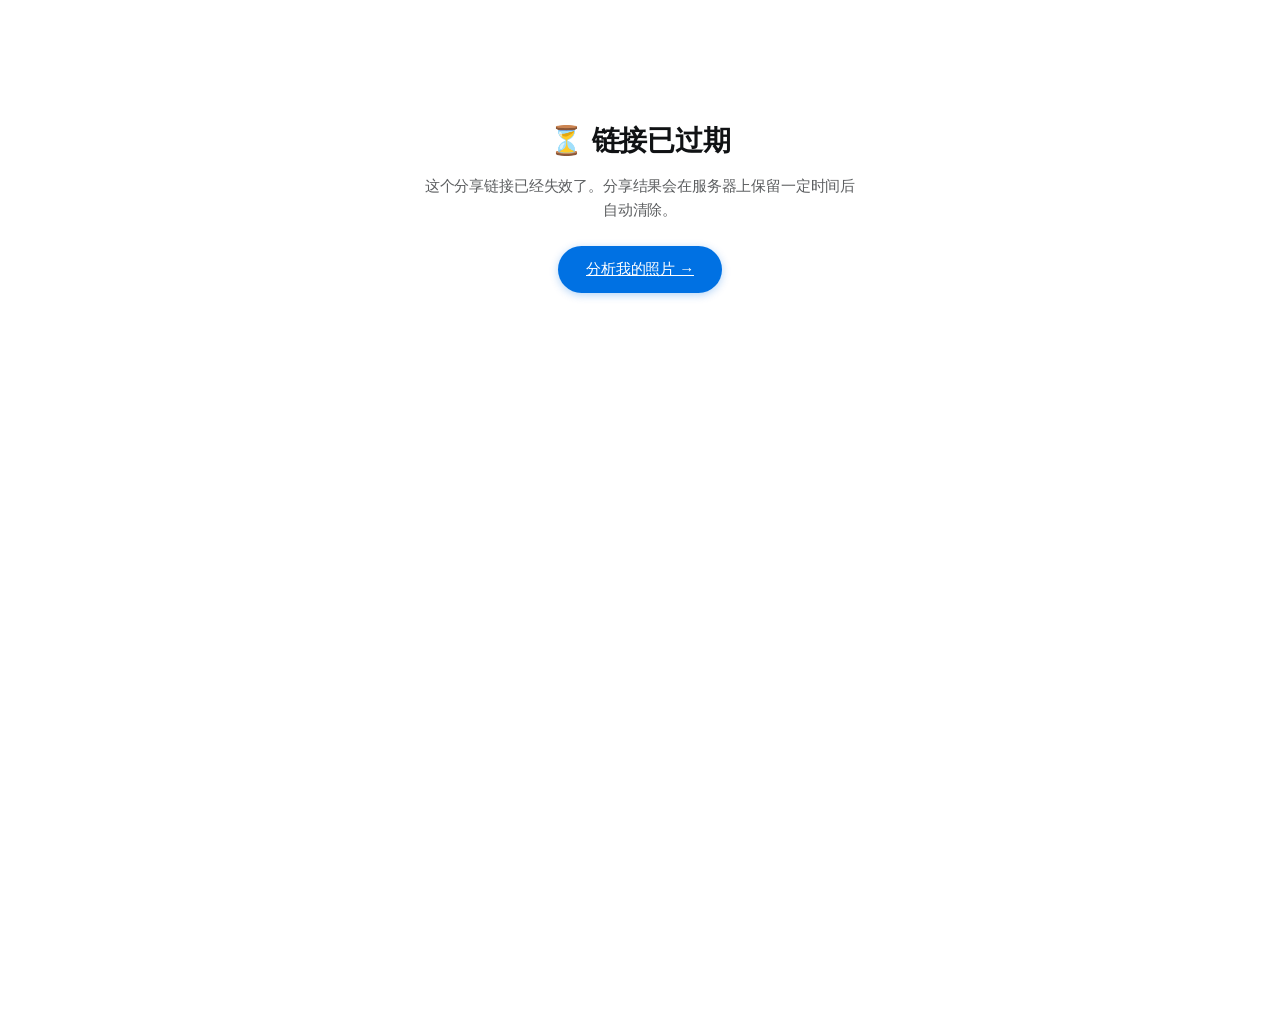
<file: templates/share_expired.html>
<!DOCTYPE html>
<html lang="zh-CN">
<head>
    <meta charset="UTF-8">
    <meta name="viewport" content="width=device-width, initial-scale=1.0">
    <title>链接已过期 — PhotoLens</title>
    <link rel="stylesheet" href="/static/css/style.css">
    <style>
        .expired-page { max-width: 480px; margin: 120px auto; text-align: center; padding: 0 24px; }
        .expired-page h1 { font-size: 28px; font-weight: 700; margin-bottom: 12px; }
        .expired-page p { color: var(--text-secondary); font-size: 15px; line-height: 1.6; margin-bottom: 24px; }
    </style>
</head>
<body>
<div class="expired-page">
    <h1>⏳ 链接已过期</h1>
    <p>这个分享链接已经失效了。分享结果会在服务器上保留一定时间后自动清除。</p>
    <a href="/" class="btn btn-primary">分析我的照片 →</a>
</div>
</body>
</html>
</file>
<file: static/css/style.css>
/* ============================================================
   PhotoLens — Apple-Inspired Design System
   Typography: SF Pro · Palette: #1d1d1f / #f5f5f7 / #fff
   ============================================================ */

*, *::before, *::after { box-sizing: border-box; margin: 0; padding: 0; }

:root {
    --bg: oklch(1 0 0);
    --bg-alt: oklch(0.97 0.003 260);
    --surface: oklch(1 0 0);
    --surface-alt: oklch(0.98 0.003 260);
    --text: oklch(0.18 0.005 260);
    --text-secondary: oklch(0.48 0.005 260);
    --text-tertiary: oklch(0.72 0.005 260);
    --border: oklch(0.85 0.005 260);
    --border-light: oklch(0.92 0.003 260);
    --shadow-sm: 0 1px 3px rgba(0,0,0,0.04), 0 1px 2px rgba(0,0,0,0.06);
    --shadow-md: 0 4px 16px rgba(0,0,0,0.06), 0 2px 6px rgba(0,0,0,0.04);
    --shadow-lg: 0 8px 32px rgba(0,0,0,0.08), 0 3px 10px rgba(0,0,0,0.04);
    --shadow-xl: 0 20px 60px rgba(0,0,0,0.10), 0 8px 20px rgba(0,0,0,0.06);
    --blue: #0071e3;
    --blue-hover: #0077ed;
    --blue-light: #e8f2fd;
    --green: #34c759;
    --green-light: #e8f8ed;
    --amber: #ff9f0a;
    --amber-light: #fef5e7;
    --red: #ff3b30;
    --red-light: #fce8e6;
    --purple: #af52de;
    --purple-light: #f5edfc;
    --gradient-hero: linear-gradient(180deg, #f5f5f7 0%, #ffffff 100%);
    --radius-sm: 12px;
    --radius-md: 18px;
    --radius-lg: 18px;
    --radius-xl: 20px;
    --font-display: -apple-system, "SF Pro Display", "Helvetica Neue", "PingFang SC", "Microsoft YaHei", sans-serif;
    --font-body: -apple-system, "SF Pro Text", "Helvetica Neue", "PingFang SC", "Microsoft YaHei", sans-serif;
    --transition: 0.35s cubic-bezier(0.25, 0.1, 0.25, 1);
    --transition-fast: 0.2s cubic-bezier(0.25, 0.1, 0.25, 1);
}

html { font-size: 16px; scroll-behavior: smooth; -webkit-font-smoothing: antialiased; -moz-osx-font-smoothing: grayscale; }

body {
    font-family: var(--font-body);
    background: var(--bg);
    color: var(--text);
    min-height: 100vh;
    line-height: 1.5;
    letter-spacing: -0.01em;
}

/* ===== Hero Header ===== */
.header {
    text-align: center;
    padding: 80px 24px 60px;
    background: var(--gradient-hero);
    border-bottom: 1px solid var(--border-light);
}

.header .logo {
    display: inline-flex;
    align-items: center;
    justify-content: center;
    gap: 10px;
    margin-bottom: 16px;
}

.header .logo svg {
    width: 36px; height: 36px;
    color: var(--blue);
}

.header .logo span {
    font-family: var(--font-display);
    font-size: 32px;
    font-weight: 700;
    letter-spacing: -0.03em;
    color: var(--text);
}

.header .subtitle {
    font-family: var(--font-display);
    font-size: 17px;
    font-weight: 400;
    color: var(--text-secondary);
    letter-spacing: -0.01em;
    max-width: 700px;
    margin: 0 auto;
}

/* ===== Feature Strip ===== */
.feature-strip {
    display: flex;
    justify-content: center;
    flex-wrap: wrap;
    gap: 8px;
    padding: 0 24px 24px;
    max-width: 1100px;
    margin: 0 auto;
}

.feature-pill {
    font-family: var(--font-display);
    font-size: 13px;
    font-weight: 500;
    color: var(--text-secondary);
    padding: 6px 16px;
    border-radius: 980px;
    background: var(--bg-alt);
    border: 1px solid var(--border-light);
    letter-spacing: -0.01em;
    transition: all var(--transition-fast);
}

.feature-pill:hover {
    background: var(--blue-light);
    color: var(--blue);
    border-color: transparent;
}

/* ===== Main Layout ===== */
.main {
    max-width: 1100px;
    margin: 0 auto;
    padding: 0 24px 80px;
}

/* ===== Cards ===== */
.card {
    background: var(--surface);
    border-radius: var(--radius-lg);
    padding: 36px 40px;
    margin-bottom: 20px;
    box-shadow: var(--shadow-sm);
    border: 1px solid var(--border-light);
    transition: box-shadow var(--transition);
}

.card:hover { box-shadow: var(--shadow-md); }
.hidden { display: none !important; }

/* ===== Buttons ===== */
.btn {
    display: inline-flex;
    align-items: center;
    gap: 8px;
    padding: 12px 28px;
    border: none;
    border-radius: 980px;
    font-family: var(--font-body);
    font-size: 15px;
    font-weight: 500;
    cursor: pointer;
    transition: all var(--transition-fast);
    letter-spacing: -0.01em;
}

.btn-primary {
    background: var(--blue);
    color: #fff;
    box-shadow: 0 2px 8px rgba(0,113,227,0.3);
}
.btn-primary:hover {
    background: var(--blue-hover);
    box-shadow: 0 4px 16px rgba(0,113,227,0.4);
    transform: translateY(-1px);
}

.btn-outline {
    background: var(--surface);
    color: var(--blue);
    border: 1px solid var(--border);
}
.btn-outline:hover {
    background: #f5f5f7;
    border-color: #c2c2c8;
}

.btn-sm { padding: 8px 20px; font-size: 13px; }
.btn-icon { display: flex; align-items: center; }

/* ===== Upload ===== */
.upload-card {
    padding: 0;
    overflow: hidden;
    background: var(--surface);
    box-shadow: var(--shadow-lg);
}

.drop-zone {
    display: flex;
    flex-direction: column;
    align-items: center;
    justify-content: center;
    padding: 72px 32px;
    cursor: pointer;
    transition: all var(--transition);
    border: 2px dashed var(--border);
    border-radius: var(--radius-lg);
    margin: 20px;
    background: var(--bg-alt);
}

.drop-zone:hover, .drop-zone.drag-over {
    border-color: var(--blue);
    background: var(--blue-light);
    transform: scale(1.005);
}

.drop-zone .drop-icon {
    margin-bottom: 20px;
    color: var(--blue);
    opacity: 0.6;
    transition: all var(--transition);
}

.drop-zone:hover .drop-icon { opacity: 1; transform: translateY(-4px); }

.drop-zone .drop-text {
    font-family: var(--font-display);
    font-size: 19px;
    font-weight: 500;
    color: var(--text);
    margin-bottom: 8px;
    letter-spacing: -0.01em;
}

.drop-zone .drop-hint {
    font-size: 14px;
    color: var(--text-tertiary);
}

.upload-preview { padding: 10px; text-align: center; }
.upload-preview.hidden { display: none; }

.upload-preview img {
    width: 100%;
    max-height: 440px;
    object-fit: contain;
    border-radius: var(--radius-md);
    background: #000;
}

.preview-actions {
    display: flex;
    justify-content: center;
    gap: 12px;
    margin-top: 20px;
}

/* ===== Loading ===== */
#loading-section {
    text-align: center;
    padding: 80px 24px;
    border: none;
    background: transparent;
    box-shadow: none;
}

.loading-spinner {
    width: 44px; height: 44px;
    border: 3px solid #e8e8ed;
    border-top-color: var(--blue);
    border-radius: 50%;
    animation: spin 0.7s linear infinite;
    margin: 0 auto 24px;
}
@keyframes spin { to { transform: rotate(360deg); } }

.loading-text {
    font-family: var(--font-display);
    font-size: 21px;
    font-weight: 600;
    color: var(--text);
    margin-bottom: 8px;
}

.loading-steps {
    display: flex;
    justify-content: center;
    gap: 20px;
}

.load-step {
    font-size: 13px;
    color: var(--text-tertiary);
    padding: 5px 16px;
    border-radius: 980px;
    background: var(--bg-alt);
    transition: all 0.4s;
}
.load-step.active { color: var(--blue); background: var(--blue-light); font-weight: 500; }
.load-step.done { color: var(--green); background: var(--green-light); }

/* ===== Results Toolbar ===== */
.result-toolbar {
    display: flex;
    justify-content: flex-end;
    margin-bottom: 20px;
    padding-bottom: 16px;
    border-bottom: 1px solid var(--border-light);
}

/* ===== Overall Score Card ===== */
.overall-card {
    background: var(--surface);
    box-shadow: var(--shadow-md);
}

.overall-layout {
    display: flex;
    align-items: center;
    gap: 48px;
}

.overall-score-ring {
    position: relative;
    width: 156px;
    height: 156px;
    flex-shrink: 0;
}

.score-ring { width: 100%; height: 100%; transform: rotate(-90deg); }

.ring-bg {
    fill: none;
    stroke: #f0f0f2;
    stroke-width: 10;
}

.ring-progress {
    fill: none;
    stroke: var(--blue);
    stroke-width: 10;
    stroke-linecap: round;
    stroke-dasharray: 326.73;
    stroke-dashoffset: 326.73;
    transition: stroke-dashoffset 1.4s cubic-bezier(0.25, 0.1, 0.25, 1);
}

.score-inner {
    position: absolute;
    inset: 0;
    display: flex;
    flex-direction: column;
    align-items: center;
    justify-content: center;
}

.score-number {
    font-family: var(--font-display);
    font-size: 44px;
    font-weight: 700;
    letter-spacing: -0.03em;
    line-height: 1;
}

.score-label {
    font-size: 13px;
    font-weight: 500;
    color: var(--text-tertiary);
    margin-top: 4px;
}

.overall-info h2 {
    font-family: var(--font-display);
    font-size: 28px;
    font-weight: 600;
    letter-spacing: -0.02em;
    color: var(--text);
    margin-bottom: 8px;
}

.overall-info > p {
    font-size: 17px;
    color: var(--text-secondary);
    line-height: 1.6;
    letter-spacing: -0.01em;
    max-width: 480px;
}

/* Recommendation Banner */
.rec-banner {
    margin-top: 16px;
    padding: 12px 18px;
    background: var(--blue-light);
    border-radius: var(--radius-sm);
    font-size: 14px;
    color: var(--blue);
    font-weight: 500;
    display: flex;
    align-items: center;
    gap: 8px;
    letter-spacing: -0.01em;
}
.rec-star { font-size: 16px; }

/* ===== Results Grid ===== */
.results-grid {
    display: grid;
    grid-template-columns: 0.85fr 1.15fr;
    gap: 20px;
}

.result-panel { margin-bottom: 0; padding: 28px 32px; }

.panel-title {
    font-family: var(--font-display);
    font-size: 17px;
    font-weight: 600;
    margin-bottom: 18px;
    padding-bottom: 14px;
    border-bottom: 1px solid var(--border-light);
    color: var(--text);
    letter-spacing: -0.01em;
}

/* ===== Image Container ===== */
.image-container {
    border-radius: var(--radius-md);
    overflow: hidden;
    background: #f0f0f2;
    border: 1px solid var(--border-light);
}

.image-container img {
    width: 100%;
    display: block;
    object-fit: contain;
    max-height: 360px;
}

/* ===== Before/After Slider ===== */
.slider-compare {
    position: relative;
    width: 100%;
    overflow: hidden;
    border-radius: var(--radius-md);
    background: #f0f0f2;
    border: 1px solid var(--border-light);
    user-select: none;
    -webkit-user-select: none;
    cursor: col-resize;
    margin-bottom: 12px;
}

.slider-compare-wrapper {
    position: relative;
    width: 100%;
    display: flex;
    align-items: stretch;
}

.slider-img {
    width: 100%;
    display: block;
    object-fit: contain;
    max-height: 400px;
}

.slider-clip {
    position: absolute;
    top: 0;
    left: 0;
    width: 50%;
    height: 100%;
    overflow: hidden;
    pointer-events: none;
}

.slider-img-after {
    position: absolute;
    top: 0;
    left: 0;
    width: auto;
    min-width: 100%;
    height: 100%;
    object-fit: cover;
}

.slider-handle {
    position: absolute;
    top: 0;
    bottom: 0;
    left: 50%;
    width: 4px;
    transform: translateX(-50%);
    cursor: col-resize;
    z-index: 10;
}

.slider-line {
    width: 3px;
    height: 100%;
    background: #fff;
    box-shadow: 0 0 12px rgba(0,0,0,0.2);
}

.slider-arrows {
    position: absolute;
    top: 50%;
    transform: translateY(-50%);
    width: 36px;
    height: 36px;
    background: oklch(0.2 0.005 260 / 0.85);
    border-radius: 50%;
    display: flex;
    align-items: center;
    justify-content: center;
    gap: 2px;
    box-shadow: 0 2px 12px rgba(0,0,0,0.1);
}

.slider-labels {
    display: flex;
    justify-content: space-between;
    font-size: 12px;
    color: var(--text-tertiary);
    font-weight: 500;
    padding: 0 4px;
    margin-bottom: 18px;
}

/* ===== Intensity Control ===== */
.intensity-control {
    margin-bottom: 18px;
}

.intensity-header {
    display: flex;
    justify-content: space-between;
    margin-bottom: 8px;
}

.intensity-label {
    font-size: 13px;
    color: var(--text-secondary);
    font-weight: 500;
}

.intensity-value {
    font-size: 13px;
    color: var(--blue);
    font-weight: 600;
}

.intensity-slider {
    width: 100%;
    height: 4px;
    -webkit-appearance: none;
    appearance: none;
    background: #e8e8ed;
    border-radius: 2px;
    outline: none;
    cursor: pointer;
}

.intensity-slider::-webkit-slider-thumb {
    -webkit-appearance: none;
    width: 22px;
    height: 22px;
    background: #fff;
    border-radius: 50%;
    cursor: pointer;
    border: 2px solid var(--blue);
    box-shadow: 0 2px 8px rgba(0,0,0,0.1);
    transition: all var(--transition-fast);
}

.intensity-slider::-webkit-slider-thumb:hover {
    transform: scale(1.1);
}

/* ===== Style Tabs ===== */
.style-tabs {
    display: flex;
    flex-wrap: wrap;
    gap: 8px;
    margin-bottom: 10px;
}

.style-tab {
    padding: 9px 16px;
    text-align: center;
    border: 1px solid var(--border);
    border-radius: 980px;
    background: var(--surface);
    color: var(--text);
    cursor: pointer;
    font-size: 13px;
    font-weight: 500;
    transition: all var(--transition-fast);
    font-family: var(--font-body);
    letter-spacing: -0.01em;
}

.style-tab:hover {
    background: var(--bg-alt);
    border-color: #c2c2c8;
}

.style-tab.active {
    background: var(--blue);
    border-color: var(--blue);
    color: #fff;
    box-shadow: 0 2px 8px rgba(0,113,227,0.3);
}

.style-tab.recommended {
    border-color: var(--green);
}

.style-tab .rec-badge {
    display: inline-block;
    background: var(--green);
    color: #fff;
    font-size: 10px;
    padding: 1px 6px;
    border-radius: 980px;
    margin-left: 6px;
    font-weight: 600;
}

.style-desc {
    font-size: 13px;
    color: var(--text-tertiary);
    margin-bottom: 14px;
    line-height: 1.5;
}

/* ===== Dimension Scores ===== */
.dimensions-list {
    display: flex;
    flex-direction: column;
    gap: 8px;
}

.dimension-item {
    background: var(--bg-alt);
    border-radius: var(--radius-sm);
    padding: 14px 16px;
    border: 1px solid transparent;
    transition: all var(--transition-fast);
    animation: fadeInUp 0.5s ease both;
}

.dimension-item:hover {
    border-color: var(--border-light);
    box-shadow: var(--shadow-sm);
    transform: translateX(2px);
}

.dimension-header {
    display: flex;
    align-items: center;
    justify-content: space-between;
    margin-bottom: 6px;
}

.dim-name-group {
    display: flex;
    align-items: center;
    gap: 8px;
}

.dim-name {
    font-size: 13px;
    font-weight: 600;
    color: var(--text);
}

.dim-level {
    font-size: 10px;
    padding: 2px 8px;
    border-radius: 980px;
    font-weight: 600;
}

.dim-weight {
    font-size: 10px;
    color: var(--text-tertiary);
}

.dim-score {
    font-family: var(--font-display);
    font-size: 20px;
    font-weight: 700;
    letter-spacing: -0.02em;
}

.dim-bar-bg {
    height: 4px;
    background: #e8e8ed;
    border-radius: 2px;
    overflow: hidden;
    margin-bottom: 6px;
}

.dim-bar-fill {
    height: 100%;
    border-radius: 2px;
    width: 0%;
    transition: width 1.2s cubic-bezier(0.25, 0.1, 0.25, 1);
}

.dim-feedback {
    font-size: 12px;
    color: var(--text-tertiary);
    line-height: 1.5;
}

/* Breakdown toggle */
.dim-breakdown-toggle {
    font-size: 11px;
    color: var(--blue);
    cursor: pointer;
    background: none;
    border: none;
    padding: 2px 0;
    font-family: var(--font-body);
    font-weight: 500;
}

.dim-breakdown-toggle:hover { opacity: 0.7; }

.dim-breakdown {
    display: none;
    margin-top: 10px;
    padding-top: 10px;
    border-top: 1px solid var(--border-light);
    font-size: 11px;
}

.dim-breakdown.open { display: block; }

.breakdown-item {
    display: flex;
    justify-content: space-between;
    align-items: center;
    padding: 3px 0;
    color: var(--text-secondary);
}

.breakdown-item .bd-label { color: var(--text-tertiary); }
.breakdown-item .bd-value { font-weight: 600; font-variant-numeric: tabular-nums; }
.breakdown-item .bd-ok { color: var(--green); margin-left: 4px; font-size: 10px; font-weight: 600; }
.breakdown-item .bd-warn { color: var(--amber); margin-left: 4px; font-size: 10px; font-weight: 600; }
.breakdown-item .bd-detail { font-size: 10px; color: var(--text-tertiary); display: block; }

/* ===== Histogram ===== */
.histogram-section { margin-top: 20px; }

.subsection-title {
    font-family: var(--font-display);
    font-size: 14px;
    font-weight: 600;
    color: var(--text);
    margin-bottom: 12px;
    padding-bottom: 10px;
    border-bottom: 1px solid var(--border-light);
    letter-spacing: -0.01em;
}

.histogram-compare {
    display: grid;
    grid-template-columns: 1fr 1fr;
    gap: 10px;
}

.histogram-box {
    border-radius: var(--radius-sm);
    background: var(--bg-alt);
    padding: 10px;
}

.histogram-label {
    font-size: 10px;
    color: var(--text-tertiary);
    margin-bottom: 6px;
    text-align: center;
    font-weight: 500;
    text-transform: uppercase;
    letter-spacing: 0.04em;
}

.histogram-box img {
    width: 100%;
    display: block;
    border-radius: 4px;
}

/* ===== Error ===== */
#error-section {
    text-align: center;
    padding: 64px 24px;
    border: none;
    background: transparent;
    box-shadow: none;
}

.error-icon {
    width: 56px;
    height: 56px;
    border-radius: 50%;
    background: var(--red-light);
    color: var(--red);
    font-size: 26px;
    font-weight: 600;
    display: flex;
    align-items: center;
    justify-content: center;
    margin: 0 auto 16px;
}

.error-text {
    font-family: var(--font-display);
    font-size: 21px;
    font-weight: 600;
    color: var(--text);
    margin-bottom: 8px;
}

.error-detail {
    font-size: 15px;
    color: var(--text-tertiary);
    margin-bottom: 24px;
    max-width: 480px;
    margin-left: auto;
    margin-right: auto;
}

/* ===== Entertainment Section ===== */
.entertainment-card {
    margin-top: 0;
    background: var(--bg-alt);
}

.entertainment-card .panel-title {
    border-bottom: 1px solid var(--border-light);
}

/* Mood Banner */
.mood-banner {
    display: flex;
    align-items: center;
    gap: 16px;
    padding: 20px;
    background: #fff;
    border-radius: var(--radius-md);
    margin-bottom: 16px;
    box-shadow: var(--shadow-sm);
    border: 1px solid var(--border-light);
}

.mood-emoji { font-size: 40px; }

.mood-info {
    display: flex;
    flex-direction: column;
}

.mood-name {
    font-family: var(--font-display);
    font-size: 20px;
    font-weight: 600;
    color: var(--text);
    letter-spacing: -0.01em;
}

.mood-music {
    font-size: 13px;
    color: var(--text-tertiary);
    margin-top: 2px;
}

.mood-phrase {
    font-size: 15px;
    color: var(--text-secondary);
    margin-bottom: 20px;
    padding: 0 4px;
    line-height: 1.6;
    font-style: italic;
}

/* Entertainment Grid */
.entertainment-grid {
    display: grid;
    grid-template-columns: 1fr 1fr;
    gap: 16px;
}

.mbti-card, .audience-card {
    padding: 20px 0;
    border-top: 1px solid var(--border-light);
}

.mbti-card:first-child { border-top: none; padding-top: 0; }

.mbti-header, .audience-header {
    display: flex;
    align-items: center;
    gap: 14px;
    margin-bottom: 16px;
}

.mbti-badge {
    font-family: var(--font-display);
    font-size: 34px;
    font-weight: 800;
    letter-spacing: 3px;
    color: var(--blue);
}

.mbti-persona {
    display: block;
    font-family: var(--font-display);
    font-size: 17px;
    font-weight: 600;
    color: var(--text);
    letter-spacing: -0.01em;
}

.mbti-label, .audience-label {
    font-size: 12px;
    color: var(--text-tertiary);
    font-weight: 500;
}

.mbti-desc {
    font-size: 13px;
    color: var(--text-secondary);
    line-height: 1.7;
    margin-bottom: 14px;
}

/* MBTI Dimension Bars */
.mbti-dims {
    display: flex;
    flex-direction: column;
    gap: 8px;
    margin-bottom: 12px;
}

.mbti-dim-item {
    display: flex;
    align-items: center;
    gap: 8px;
    font-size: 11px;
}

.mbti-dim-letter {
    width: 26px;
    height: 26px;
    border-radius: 50%;
    font-weight: 800;
    font-size: 13px;
    display: flex;
    align-items: center;
    justify-content: center;
    background: var(--blue-light);
    color: var(--blue);
    flex-shrink: 0;
}

.mbti-dim-name { color: var(--text-secondary); min-width: 50px; }

.mbti-dim-bar-bg {
    flex: 1;
    height: 4px;
    background: #e8e8ed;
    border-radius: 2px;
    overflow: hidden;
}

.mbti-dim-bar-fill {
    height: 100%;
    border-radius: 2px;
    background: var(--blue);
    transition: width 1s ease;
}

.mbti-dim-choice {
    color: var(--blue);
    font-weight: 600;
    min-width: 48px;
    text-align: right;
}

.mbti-match {
    font-size: 12px;
    color: var(--text-tertiary);
    line-height: 1.7;
    padding-top: 12px;
    border-top: 1px solid var(--border-light);
}

.mbti-match strong { color: var(--amber); font-weight: 600; }

/* Audience Card */
.audience-category {
    font-family: var(--font-display);
    font-size: 17px;
    font-weight: 600;
    color: var(--blue);
    background: var(--blue-light);
    padding: 5px 14px;
    border-radius: 980px;
}

.audience-meta {
    font-size: 12px;
    color: var(--text-tertiary);
    margin-bottom: 10px;
}

.audience-traits {
    font-size: 14px;
    color: var(--text);
    font-weight: 600;
    margin-bottom: 8px;
}

.audience-interests {
    display: flex;
    flex-wrap: wrap;
    gap: 6px;
    margin-bottom: 12px;
}

.audience-interest-tag {
    font-size: 11px;
    padding: 4px 12px;
    border-radius: 980px;
    background: var(--bg-alt);
    color: var(--text-secondary);
    font-weight: 500;
}

.audience-usecase {
    font-size: 12px;
    color: var(--text-tertiary);
    line-height: 1.6;
    padding: 12px 0;
    border-top: 1px solid var(--border-light);
    margin-bottom: 8px;
}

.audience-usecase::before { content: '💡 '; }

.audience-also {
    font-size: 11px;
    color: var(--text-tertiary);
}

.entertainment-disclaimer {
    text-align: center;
    font-size: 12px;
    color: var(--text-tertiary);
    margin-top: 18px;
    opacity: 0.5;
}

/* ===== Footer ===== */
.footer {
    text-align: center;
    padding: 32px;
    border-top: 1px solid var(--border-light);
    color: var(--text-tertiary);
    font-size: 13px;
    background: var(--bg-alt);
}

/* ===== Animations ===== */
@keyframes fadeInUp {
    from { opacity: 0; transform: translateY(16px); }
    to { opacity: 1; transform: translateY(0); }
}

@keyframes springReveal {
    0% { transform: scale(0.92); opacity: 0; }
    100% { transform: scale(1); opacity: 1; }
}

/* ===== Apple-Style Interaction Styles ===== */

/* Scroll Progress Bar */
.scroll-progress {
    position: fixed;
    top: 0;
    left: 0;
    width: 100%;
    height: 3px;
    z-index: 9999;
    pointer-events: none;
    background: transparent;
}
.scroll-progress-fill {
    height: 100%;
    width: 100%;
    background: var(--blue);
    transform-origin: left;
    transform: scaleX(0);
    will-change: transform;
}

/* Scroll-Triggered Reveals */
.card:not(.upload-card), .dimension-item, .mbti-card, .audience-card, .mood-banner {
    opacity: 0;
    transform: translateY(20px);
    transition: opacity 0.7s cubic-bezier(0.25, 0.1, 0.25, 1),
                transform 0.7s cubic-bezier(0.25, 0.1, 0.25, 1);
}

.card.reveal-ready, .dimension-item.reveal-ready,
.mbti-card.reveal-ready, .audience-card.reveal-ready, .mood-banner.reveal-ready {
    will-change: transform, opacity;
}

.card.revealed, .dimension-item.revealed,
.mbti-card.revealed, .audience-card.revealed, .mood-banner.revealed {
    opacity: 1;
    transform: translateY(0);
}

/* Upload card always visible */
.upload-card { opacity: 1; transform: none; }

/* Staggered child reveals */
.reveal-child {
    opacity: 0;
    transform: translateY(12px);
    transition: opacity 0.5s cubic-bezier(0.25, 0.1, 0.25, 1),
                transform 0.5s cubic-bezier(0.25, 0.1, 0.25, 1);
}
.reveal-child.revealed {
    opacity: 1;
    transform: translateY(0);
}

/* Card Lift Effect */
.card-lift {
    transition: transform 0.35s cubic-bezier(0.25, 0.1, 0.25, 1),
                box-shadow 0.35s cubic-bezier(0.25, 0.1, 0.25, 1);
}

/* Tilt Effect */
.tilt-effect {
    transition: transform 0.5s cubic-bezier(0.25, 0.1, 0.25, 1);
    transform-style: preserve-3d;
}

/* Scale-In for Important Elements */
.spring-reveal {
    animation: springReveal 0.5s ease-out both;
}

/* Score Number Transition */
.score-number {
    transition: color 0.4s ease;
}

/* Smooth Score Ring Glow */
@keyframes ringGlow {
    0%, 100% { filter: drop-shadow(0 0 6px rgba(0,113,227,0.15)); }
    50% { filter: drop-shadow(0 0 16px rgba(0,113,227,0.3)); }
}

.overall-card:hover .score-ring-svg {
    animation: ringGlow 2s ease-in-out infinite;
}

/* Upload Transition */
#upload-section {
    transition: opacity 0.3s cubic-bezier(0.25, 0.1, 0.25, 1),
                transform 0.3s cubic-bezier(0.25, 0.1, 0.25, 1);
}

/* Loading Transition */
#loading-section {
    transition: opacity 0.3s ease;
}

/* Results Section Entrance */
#results-section:not(.hidden) {
    animation: fadeInUp 0.5s cubic-bezier(0.25, 0.1, 0.25, 1) both;
}

/* Hover State Refinements */
.drop-zone {
    transition: all 0.4s cubic-bezier(0.25, 0.1, 0.25, 1);
}
.drop-zone:active {
    transform: scale(0.995);
}

/* ===== History Overlay ===== */
.history-overlay {
    position: fixed; inset: 0; background: rgba(0,0,0,0.3);
    z-index: 100; display: flex; align-items: center; justify-content: center;
    backdrop-filter: blur(4px); -webkit-backdrop-filter: blur(4px);
}
.history-panel { max-width: 420px; width: 90%; max-height: 70vh; overflow-y: auto; }
.history-item { transition: background 0.15s ease; }
.history-item:hover { background: var(--blue-light) !important; }

/* ===== Radar Chart ===== */
#radar-chart { opacity: 0; animation: fadeInUp 0.6s ease 0.3s both; }

/* ===== Impeccable Requirements ===== */

/* Reduced motion */
@media (prefers-reduced-motion: reduce) {
    *, *::before, *::after {
        animation-duration: 0.01ms !important;
        animation-iteration-count: 1 !important;
        transition-duration: 0.01ms !important;
    }
    .scroll-progress-fill { transition: none; }
    .card, .dimension-item, .mbti-card, .audience-card, .mood-banner {
        opacity: 1; transform: none; transition: none;
    }
}

/* Keyboard focus */
:focus-visible {
    outline: 2px solid var(--blue);
    outline-offset: 2px;
    border-radius: 2px;
}

.btn:focus-visible, .style-tab:focus-visible {
    outline: 2px solid var(--blue);
    outline-offset: 3px;
}

.drop-zone:focus-within {
    border-color: var(--blue);
    background: var(--blue-light);
}

/* Text wrap balance on headings */
h1, h2, h3, .panel-title, .subtitle, .drop-text {
    text-wrap: balance;
}

/* Prevent text overflow */
.dim-name, .style-desc, .mbti-desc, .audience-usecase {
    overflow-wrap: break-word;
    hyphens: auto;
}

/* ===== Responsive ===== */
@media (max-width: 860px) {
    .results-grid {
        grid-template-columns: 1fr;
    }

    .overall-layout {
        flex-direction: column;
        text-align: center;
        gap: 28px;
    }

    .overall-info > p { max-width: 100%; }

    .header {
        padding: 48px 20px 40px;
    }

    .header .logo span { font-size: 26px; }
    .header .subtitle { font-size: 17px; }

    .main { padding: 0 16px 48px; }

    .drop-zone { padding: 48px 20px; }
    .drop-zone .drop-text { font-size: 17px; }

    .entertainment-grid { grid-template-columns: 1fr; }
    .mood-banner { flex-direction: column; text-align: center; }

    .card { padding: 24px 20px; }
}
</file>
